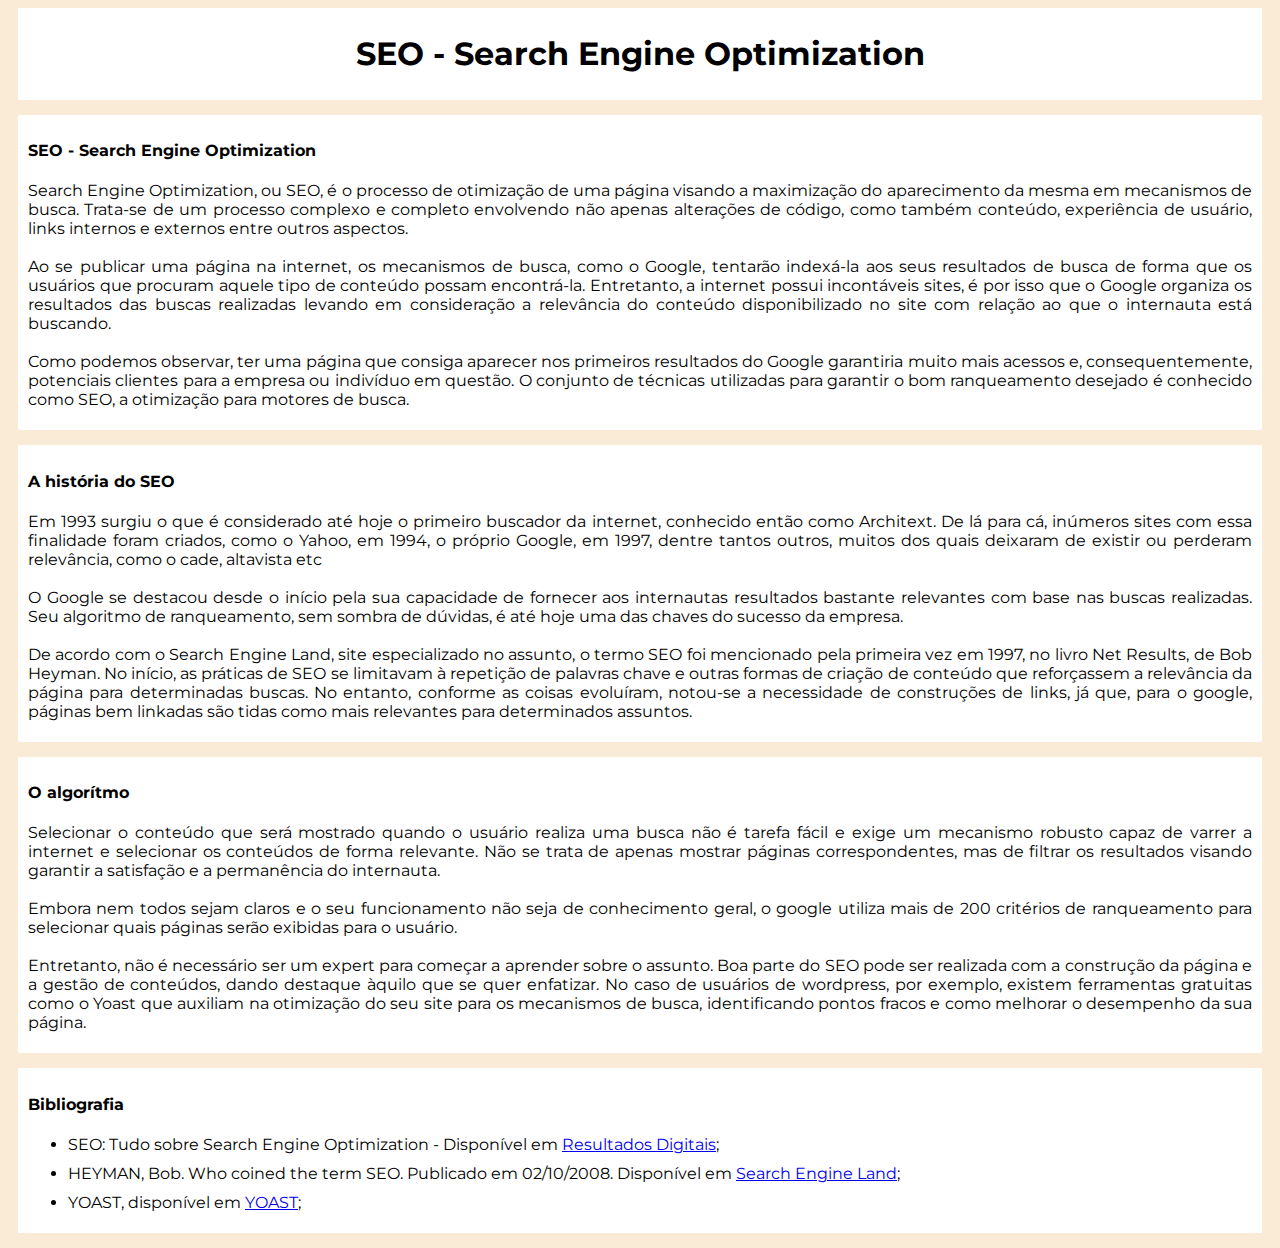
<file: Atividade3/index.html>
<!DOCTYPE HTML>
<html>

<head>
    <meta name="author" content="Felipe Augusto Pereira">
    <link rel="preconnect" href="https://fonts.gstatic.com">
    <link href="https://fonts.googleapis.com/css2?family=Montserrat:wght@300;400;700&display=swap" rel="stylesheet">
    <meta charset="UTF-8">
    <title>SEO</title>
</head>
    
<style>
    body{
        background-color: antiquewhite;
        padding-top: 0;
    }
    h1{
        font-family: 'Montserrat', sans-serif;
        font-weight: 700;
    }
    h4{
        font-family: 'Montserrat', sans-serif;
    }
    p{
        font-family: 'Montserrat', sans-serif;
        text-align: justify;
    }
    
    ul{
        font-family: 'Montserrat', sans-serif;
        text-align: justify;
    }
    li{
        margin-bottom: 10px;
    }
    
    .topo{
        text-align: center;
    }
    .corpo{
        background-color: white;
        margin-left: 10px;
        margin-right: 10px;
        margin-bottom: 15px;
        padding: 5px;
        padding-left: 10px;
        padding-right: 10px;
    }
</style>    

<body>
    <div class="corpo"><h1 class="topo">SEO - Search Engine Optimization</h1></div>
    
    <div class="corpo">
        <h4>SEO - Search Engine Optimization</h4>
        <p>Search Engine Optimization, ou SEO, é o processo de otimização de uma página visando a maximização do aparecimento da mesma em mecanismos de busca. Trata-se de um processo complexo e completo envolvendo não apenas alterações de código, como também conteúdo, experiência de usuário, links internos e externos entre outros aspectos.
        <br><br>
        Ao se publicar uma página na internet, os mecanismos de busca, como o Google, tentarão indexá-la aos seus resultados de busca de forma que os usuários que procuram aquele tipo de conteúdo possam encontrá-la. Entretanto, a internet possui incontáveis sites, é por isso que o Google organiza os resultados das buscas realizadas levando em consideração a relevância do conteúdo disponibilizado no site com relação ao que o internauta está buscando.
        <br><br>
        Como podemos observar, ter uma página que consiga aparecer nos primeiros resultados do Google garantiria muito mais acessos e, consequentemente, potenciais clientes para a empresa ou indivíduo em questão. O conjunto de técnicas utilizadas para garantir o bom ranqueamento desejado é conhecido como SEO, a otimização para motores de busca.</p>
    </div>
    
    <div class="corpo">
        <h4>A história do SEO</h4>
        <p>Em 1993 surgiu o que é considerado até hoje o primeiro buscador da internet, conhecido então como Architext. De lá para cá, inúmeros sites com essa finalidade foram criados, como o Yahoo, em 1994, o próprio Google, em 1997, dentre tantos outros, muitos dos quais deixaram de existir ou perderam relevância, como o cade, altavista etc
        <br><br>
        O Google se destacou desde o início pela sua capacidade de fornecer aos internautas resultados bastante relevantes com base nas buscas realizadas. Seu algoritmo de ranqueamento, sem sombra de dúvidas, é até hoje uma das chaves do sucesso da empresa.
        <br><br>
        De acordo com o Search Engine Land, site especializado no assunto, o termo SEO foi mencionado pela primeira vez em 1997, no livro Net Results, de Bob Heyman. No início, as práticas de SEO se limitavam à repetição de palavras chave e outras formas de criação de conteúdo que reforçassem a relevância da página para determinadas buscas. No entanto, conforme as coisas evoluíram, notou-se a necessidade de construções de links, já que, para o google, páginas bem linkadas são tidas como mais relevantes para determinados assuntos.</p>
    </div>
    
    <div class="corpo">
        <h4>O algorítmo</h4>
        <p>Selecionar o conteúdo que será mostrado quando o usuário realiza uma busca não é tarefa fácil e exige um mecanismo robusto capaz de varrer a internet e selecionar os conteúdos de forma relevante. Não se trata de apenas mostrar páginas correspondentes, mas de filtrar os resultados visando garantir a satisfação e a permanência do internauta.
        <br><br>
        Embora nem todos sejam claros e o seu funcionamento não seja de conhecimento geral, o google utiliza mais de 200 critérios de ranqueamento para selecionar quais páginas serão exibidas para o usuário.
        <br><br>
        Entretanto, não é necessário ser um expert para começar a aprender sobre o assunto. Boa parte do SEO pode ser realizada com a construção da página e a gestão de conteúdos, dando destaque àquilo que se quer enfatizar. No caso de usuários de wordpress, por exemplo, existem ferramentas gratuitas como o Yoast que auxiliam na otimização do seu site para os mecanismos de busca, identificando pontos fracos e como melhorar o desempenho da sua página.</p>
    </div>
    
    <div class="corpo">
        <h4>Bibliografia</h4>
        <ul>
            <li>SEO: Tudo sobre Search Engine Optimization - Disponível em <a href="https://resultadosdigitais.com.br/especiais/o-que-e-seo/#">Resultados Digitais</a>;</li>
            <li>HEYMAN, Bob. Who coined the term SEO. Publicado em 02/10/2008.  Disponível em <a href="https://searchengineland.com/who-coined-the-term-seo-14916">Search Engine Land</a>;</li>
            <li>YOAST, disponível em <a href="https://yoast.com/">YOAST</a>;</li>
        </ul>
    </div>
</body>

</html>
</file>
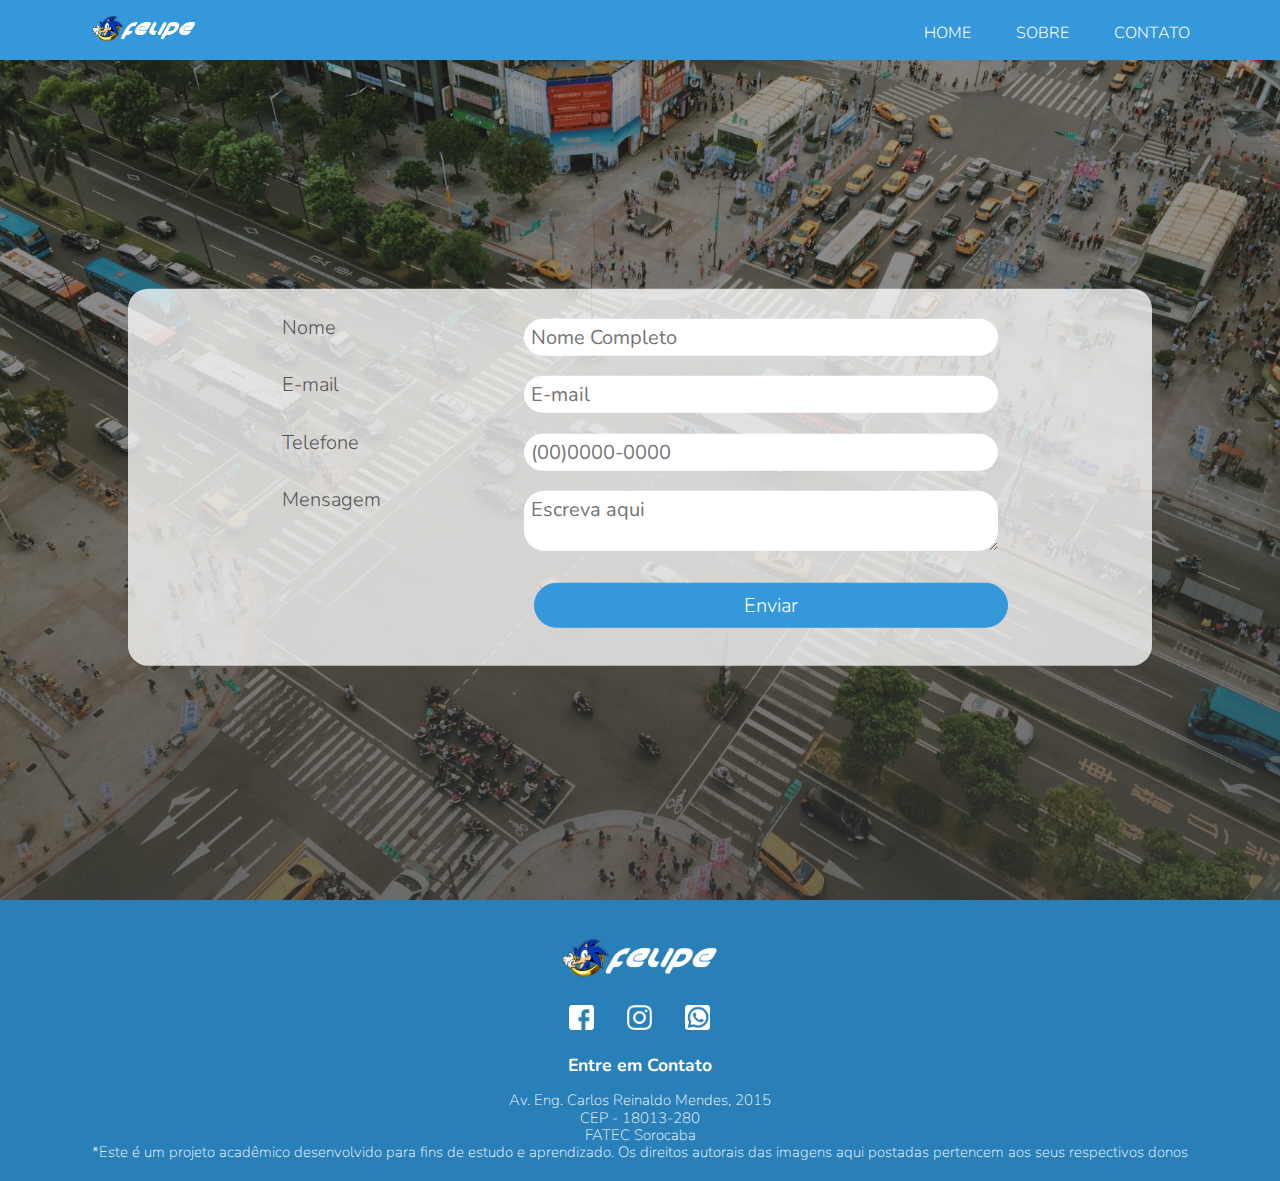
<file: Portfolio/contato.html>
<!DOCTYPE html>
<meta charset="utf-8">
<!--Felipe Augusto Pereira-->
<!--ADS - Fatec Sorocaba 2021-->
<!--RA 0030481921011-->

<html lang="pt">
    <head>
        <link rel="stylesheet" type="text/css" href="Terceiros/CSS/grid.css">
        <link rel="stylesheet" type="text/css" href="Terceiros/CSS/normalize.css">
        <link href="https://fonts.googleapis.com/css2?family=Nunito:wght@200;300;400;600&display=swap" rel="stylesheet">
        
        <link rel="stylesheet" type="text/css" href="Recursos/CSS/style.css">
        <title>Portfolio Felipe | Contato</title>    
    </head>
    
    <body>
        <!--O formulário foi criado, mas não foi implementado-->
        <header class="contato">
            <nav class="menu-bar">
                <div class="row">
                    <a href="index.html"><img src="Recursos/Imgs/LOGO.png" alt="Felipe Logo" class="logo"></a>
                    <ul class="main-nav">
                        <li><a href="index.html">HOME</a></li>
                        <li><a href="sobre.html">SOBRE</a></li>
                        <li><a href="contato.html">CONTATO</a></li>
                    
                    </ul>
                
                </div>
            </nav>
        </header>
        
        <div class="caixa-branca">
            <div class="row">
                <form method="post" action="#" class="contact-form">
                    <div class="row">
                        <div class="col span-1-of-3">
                            <label>Nome</label>
                        </div>
                        <div class="col span-2-of-3">
                            <input type="text" name="nome" id="name" placeholder="Nome Completo" required>
                        </div>
                    </div>
                    
                    <div class="row">
                        <div class="col span-1-of-3">
                            <label>E-mail</label>
                        </div>
                        <div class="col span-2-of-3">
                            <input type="email" name="email" id="email" placeholder="E-mail" required>
                        </div>
                    </div>
                    
                    <div class="row">
                        <div class="col span-1-of-3">
                            <label>Telefone</label>
                        </div>
                        <div class="col span-2-of-3">
                            <input type="tel" name="telefone" id="telefone" placeholder="(00)0000-0000" required>
                        </div>
                    </div>
                    
                    
                    <div class="row">
                        <div class="col span-1-of-3">
                            <label>Mensagem</label>
                        </div>
                        <div class="col span-2-of-3">
                            <textarea name="observações" placeholder="Escreva aqui"></textarea>
                        </div>
                    </div>
                    
                    <div class="row">
                        <div class="col span-1-of-3">
                            <label>&nbsp;</label>
                        </div>
                        <div class="col span-2-of-3">
                            <input type="submit" value="Enviar">
                        </div>
                    </div>
                </form>
            
            </div>
        </div>
        
        <nav class="menu-bar1">
            <div class="row">
                <div class="contact-box">
                    <div class="img-bot">
                        <a href="index.html"><img src="Recursos/Imgs/LOGO.png" alt="Felipe Logo" class="logo1"></a><br>
                        <a href="#" target="_blank"><img src="Recursos/Imgs/Facebook.png" alt="Facebook Logo" class="fb"></a>
                        <a href="https://www.instagram.com/xexeu_on/" target="_blank"><img src="Recursos/Imgs/Instagram.png" alt="Instagram Logo" class="inst"></a>
                        <a href="#" target="_blank"><img src="Recursos/Imgs/whats.png" alt="Whatsapp Logo" class="whats"></a>
                    </div>

                    <div class="foot-contato">
                        <h3>Entre em Contato</h3><br>
                        <p>Av. Eng. Carlos Reinaldo Mendes, 2015<br>CEP - 18013-280<br>FATEC Sorocaba<br>*Este é um projeto acadêmico desenvolvido para fins de estudo e aprendizado. Os direitos autorais das imagens aqui postadas pertencem aos seus respectivos donos</p>
                    </div>
                </div>
            </div> 
        </nav>
    </body>


</html>
</file>
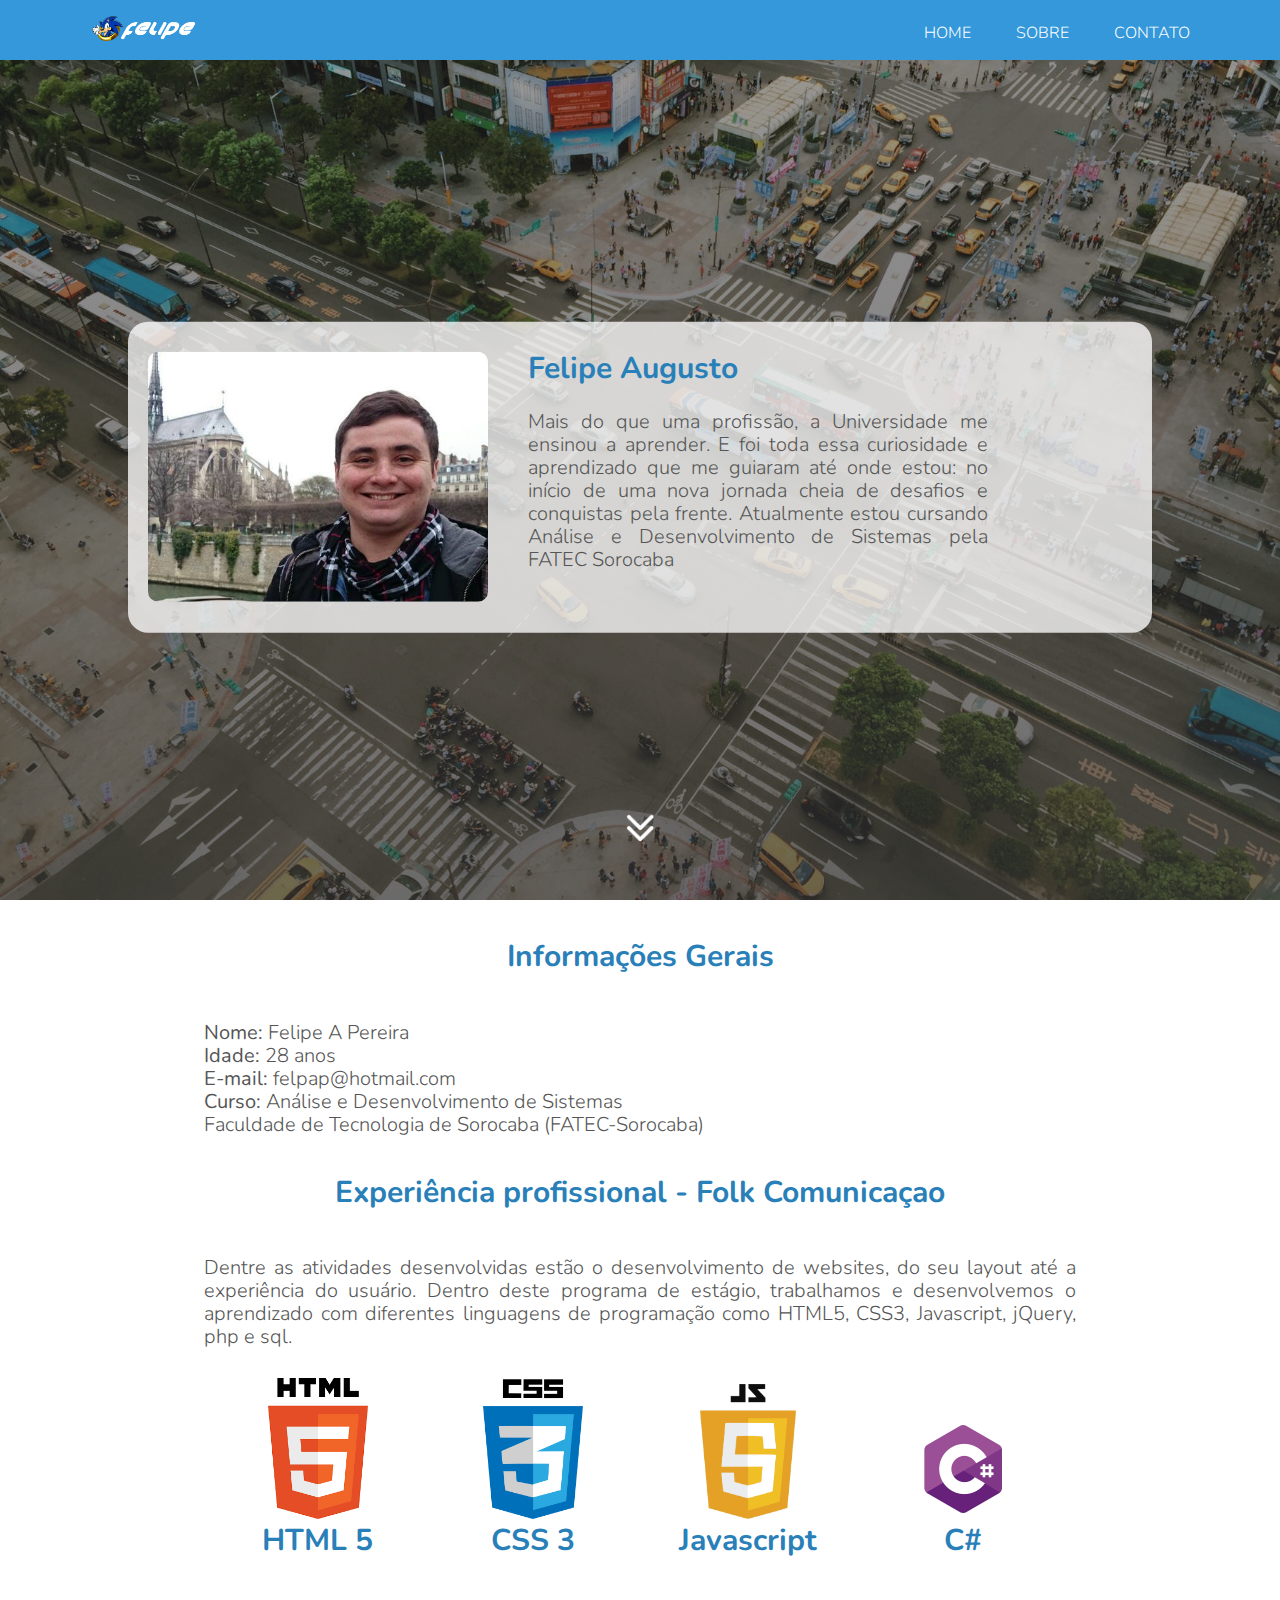
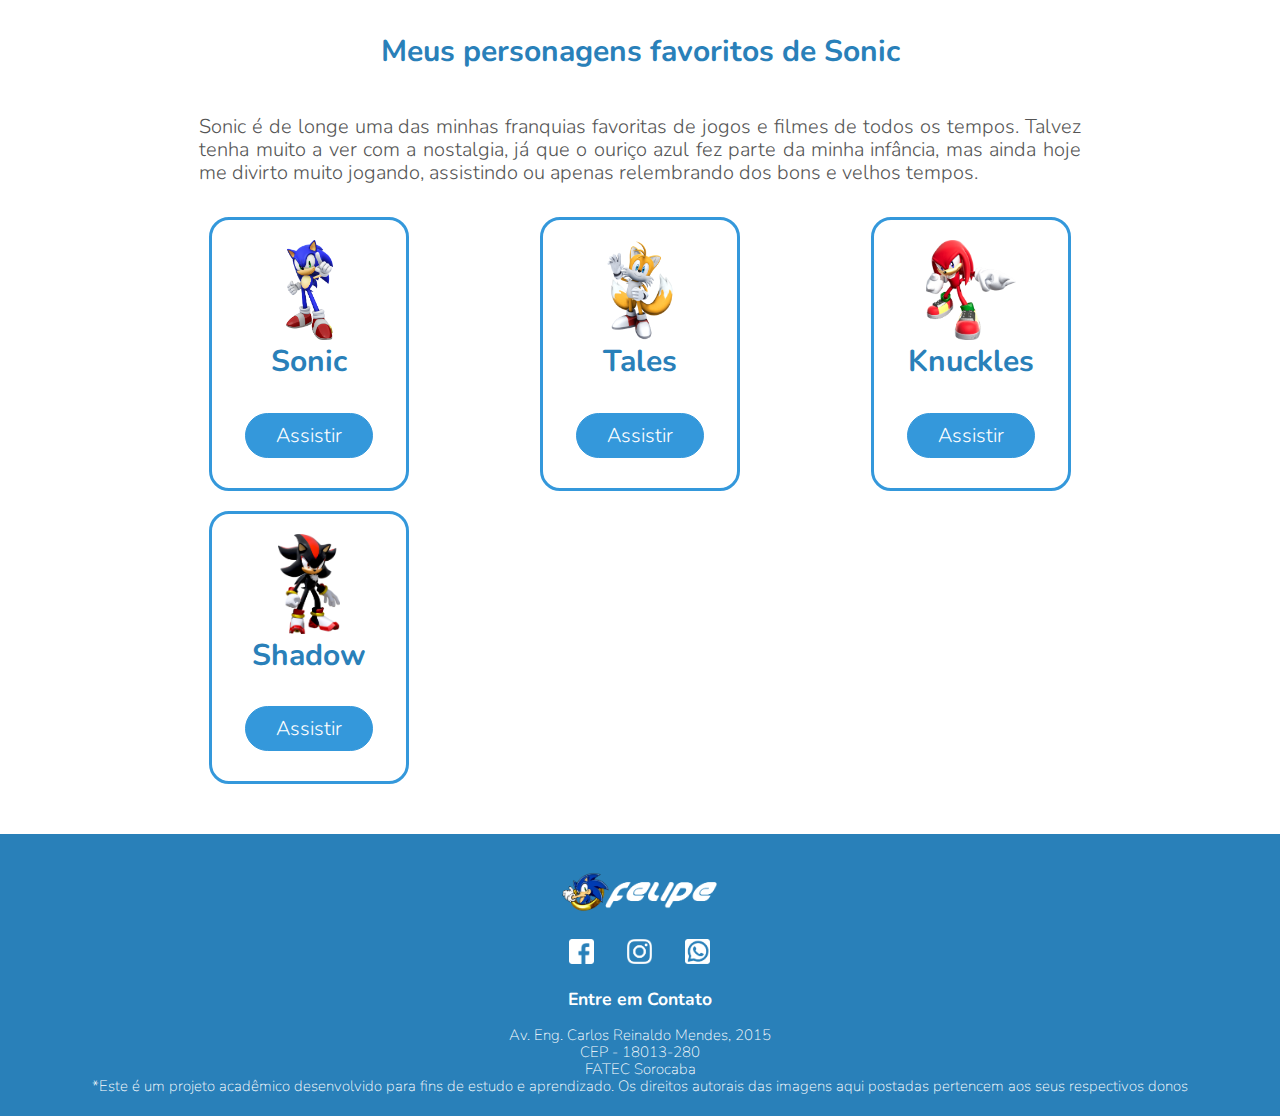
<file: Portfolio/sobre.html>
<!DOCTYPE html>
<meta charset="utf-8">
<!--Felipe Augusto Pereira-->
<!--ADS - Fatec Sorocaba 2021-->
<!--RA 0030481921011-->

<html lang="pt">
    <head>
        <link rel="stylesheet" type="text/css" href="Terceiros/CSS/grid.css">
        <link rel="stylesheet" type="text/css" href="Terceiros/CSS/normalize.css">
        <link href="https://fonts.googleapis.com/css2?family=Nunito:wght@200;300;400;600&display=swap" rel="stylesheet">
        
        <link rel="stylesheet" type="text/css" href="Recursos/CSS/style.css">
        <title>Portfolio Felipe | Sobre</title>    
    </head>
    
    <body>
        <header class="sobre">
            <nav class="menu-bar">
                <div class="row">
                    <a href="index.html"><img src="Recursos/Imgs/LOGO.png" alt="Felipe Logo" class="logo"></a>
                    <ul class="main-nav">
                        <li><a href="index.html">HOME</a></li>
                        <li><a href="sobre.html">SOBRE</a></li>
                        <li><a href="contato.html">CONTATO</a></li>
                    
                    </ul>
                
                </div>
            </nav>
            
            <div class="caixa-branca">
                <div class="row">
                    <div class="col span 1-of-2">
                    <img class="caixa-branca-img" src="Recursos/Imgs/perfil.png" alt="Foto de Perfil">
                    <div class="caixa-texto">
                        <h2>Felipe Augusto</h2><br>
                        <p>Mais do que uma profissão, a Universidade me ensinou a aprender. E foi toda essa curiosidade e aprendizado que me guiaram até onde estou: no início de uma nova jornada cheia de desafios e conquistas pela frente. Atualmente estou cursando Análise e Desenvolvimento de Sistemas pela FATEC Sorocaba</p>
                    </div>
                    </div>
                </div>
            </div>
            
            <img class="arrow" src="Recursos/Imgs/seta.png" alt="Seta">
            
            
        </header>
        
        <section class="produtos">
            
            <div class="row">       
                <div class="rec-text">
                    <h2>Informações Gerais</h2><br><br>
                    <p><b>Nome:</b> Felipe A Pereira<br><b>Idade:</b> 28 anos<br><b>E-mail:</b> felpap@hotmail.com<br><b>Curso:</b> Análise e Desenvolvimento de Sistemas<br>Faculdade de Tecnologia de Sorocaba (FATEC-Sorocaba)</p>
                </div>
            </div>
            
            <div class="row">       
                <div class="rec-text">
                    <h2>Experiência profissional - Folk Comunicaçao</h2><br><br>
                    <p>Dentre as atividades desenvolvidas estão o desenvolvimento de websites, do seu layout até a experiência do usuário. Dentro deste programa de estágio, trabalhamos e desenvolvemos o aprendizado com diferentes linguagens de programação como HTML5, CSS3, Javascript, jQuery, php e sql.</p>
                </div>
            </div>
                
            <div class="depoimentos">
                <img class="perfil" src="Recursos/Imgs/html-5.png" alt="Foto de Perfil">
                <h2>HTML 5</h2>
            </div>
                        
            <div class="depoimentos">
                <img class="perfil" src="Recursos/Imgs/css-3.png" alt="Foto de Perfil">
                <h2>CSS 3</h2>
            </div>
            
            <div class="depoimentos">
                <img class="perfil" src="Recursos/Imgs/js.png" alt="Foto de Perfil">
                <h2>Javascript</h2>
            </div>
            
            <div class="depoimentos">
                <img class="perfil" src="Recursos/Imgs/c-sharp.png" alt="Foto de Perfil">
                <h2>C#</h2>
            </div>
            
            <div class="rec-text">
                <br><br><h2>Meus personagens favoritos de Sonic</h2><br><br>
                <p>Sonic é de longe uma das minhas franquias favoritas de jogos e filmes de todos os tempos. Talvez tenha muito a ver com a nostalgia, já que o ouriço azul fez parte da minha infância, mas ainda hoje me divirto muito jogando, assistindo ou apenas relembrando dos bons e velhos tempos.</p><br>
                
                <div class="prod-box">
                    <img src="Recursos/Imgs/sonic-1.png" alt="Sonic">
                    <h2>Sonic</h2><br>
                    <a class="btn btn-full" href="https://www.youtube.com/watch?v=zQEjE_M2Esw" target="_blank">Assistir</a>
                </div>
                
                <div class="prod-box">
                    <img src="Recursos/Imgs/tales-1.png" alt="Tales">
                    <h2>Tales</h2><br>
                    <a class="btn btn-full" href="https://www.youtube.com/watch?v=zQEjE_M2Esw" target="_blank">Assistir</a>
                </div>
                
                <div class="prod-box">
                    <img src="Recursos/Imgs/knuckles-1.png" alt="Knuckles">
                    <h2>Knuckles</h2><br>
                    <a class="btn btn-full" href="https://www.youtube.com/watch?v=zQEjE_M2Esw" target="_blank">Assistir</a>
                </div>
                
                <div class="prod-box">
                    <img src="Recursos/Imgs/shadow-1.png" alt="Shadow">
                    <h2>Shadow</h2><br>
                    <a class="btn btn-full" href="https://www.youtube.com/watch?v=zQEjE_M2Esw" target="_blank">Assistir</a>
                </div>
            </div>
        </section>
        
        <nav class="menu-bar1">
            <div class="row">
                <div class="contact-box">
                    <div class="img-bot">
                        <a href="index.html"><img src="Recursos/Imgs/LOGO.png" alt="Felipe Logo" class="logo1"></a><br>
                        <a href="#" target="_blank"><img src="Recursos/Imgs/Facebook.png" alt="Facebook Logo" class="fb"></a>
                        <a href="https://www.instagram.com/xexeu_on/" target="_blank"><img src="Recursos/Imgs/Instagram.png" alt="Instagram Logo" class="inst"></a>
                        <a href="#" target="_blank"><img src="Recursos/Imgs/whats.png" alt="Whatsapp Logo" class="whats"></a>
                    </div>

                    <div class="foot-contato">
                        <h3>Entre em Contato</h3><br>
                        <p>Av. Eng. Carlos Reinaldo Mendes, 2015<br>CEP - 18013-280<br>FATEC Sorocaba<br>*Este é um projeto acadêmico desenvolvido para fins de estudo e aprendizado. Os direitos autorais das imagens aqui postadas pertencem aos seus respectivos donos</p>
                    </div>
                </div>
            </div> 
        </nav>
    </body>
</html>
</file>
<file: Portfolio/Terceiros/CSS/grid.css>
/*  SECTIONS  ============================================================================= */

.section {
	clear: both;
	padding: 0px;
	margin: 0px;
}

/*  GROUPING  ============================================================================= */

.row {
    zoom: 1; /* For IE 6/7 (trigger hasLayout) */
}

.row:before,
.row:after {
    content:"";
    display:table;
}
.row:after {
    clear:both;
}

/*  GRID COLUMN SETUP   ==================================================================== */

.col {
	display: block;
	float:left;
	margin: 1% 0 1% 1.6%;
}

.col:first-child { margin-left: 0; } /* all browsers except IE6 and lower */


/*  REMOVE MARGINS AS ALL GO FULL WIDTH AT 480 PIXELS */

@media only screen and (max-width: 480px) {
	.col { 
		/*margin: 1% 0 1% 0%;*/
        margin: 0;
	}
}


/*  GRID OF TWO   ============================================================================= */


.span-2-of-2 {
	width: 100%;
}

.span-1-of-2 {
	width: 49.2%;
}

/*  GO FULL WIDTH AT LESS THAN 480 PIXELS */

@media only screen and (max-width: 480px) {
	.span-2-of-2 {
		width: 100%; 
	}
	.span-1-of-2 {
		width: 100%; 
	}
}


/*  GRID OF THREE   ============================================================================= */

	
.span-3-of-3 {
	width: 100%; 
}

.span-2-of-3 {
	width: 66.13%; 
}

.span-1-of-3 {
	width: 32.26%; 
}


/*  GO FULL WIDTH AT LESS THAN 480 PIXELS */

@media only screen and (max-width: 480px) {
	.span-3-of-3 {
		width: 100%; 
	}
	.span-2-of-3 {
		width: 100%; 
	}
	.span-1-of-3 {
		width: 100%;
	}
}

/*  GRID OF FOUR   ============================================================================= */

	
.span-4-of-4 {
	width: 100%; 
}

.span-3-of-4 {
	width: 74.6%; 
}

.span-2-of-4 {
	width: 49.2%; 
}

.span-1-of-4 {
	width: 23.8%; 
}


/*  GO FULL WIDTH AT LESS THAN 480 PIXELS */

@media only screen and (max-width: 480px) {
	.span-4-of-4 {
		width: 100%; 
	}
	.span-3-of-4 {
		width: 100%; 
	}
	.span-2-of-4 {
		width: 100%; 
	}
	.span-1-of-4 {
		width: 100%; 
	}
}


/*  GRID OF FIVE   ============================================================================= */

	
.span-5-of-5 {
	width: 100%;
}

.span-4-of-5 {
  	width: 79.68%; 
}

.span-3-of-5 {
  	width: 59.36%; 
}

.span-2-of-5 {
  	width: 39.04%;
}

.span-1-of-5 {
  	width: 18.72%;
}


/*  GO FULL WIDTH AT LESS THAN 480 PIXELS */

@media only screen and (max-width: 480px) {
	.span-5-of-5 {
		width: 100%; 
	}
	.span-4-of-5 {
		width: 100%; 
	}
	.span-3-of-5 {
		width: 100%; 
	}
	.span-2-of-5 {
		width: 100%; 
	}
	.span-1-of-5 {
		width: 100%; 
	}
}


/*  GRID OF SIX   ============================================================================= */


.span-6-of-6 {
	width: 100%;
}

.span-5-of-6 {
  	width: 83.06%;
}

.span-4-of-6 {
  	width: 66.13%;
}

.span-3-of-6 {
  	width: 49.2%;
}

.span-2-of-6 {
  	width: 32.26%;
}

.span-1-of-6 {
  	width: 15.33%;
}


/*  GO FULL WIDTH AT LESS THAN 480 PIXELS */

@media only screen and (max-width: 480px) {
	.span-6-of-6 {
		width: 100%; 
	}
	.span-5-of-6 {
		width: 100%; 
	}
	.span-4-of-6 {
		width: 100%; 
	}
	.span-3-of-6 {
		width: 100%; 
	}
	.span-2-of-6 {
		width: 100%; 
	}
	.span-1-of-6 {
		width: 100%; 
	}
}



/*  GRID OF SEVEN   ============================================================================= */


.span-7-of-7 {
	width: 100%;
}

.span-6-of-7 {
	width: 85.48%;
}

.span-5-of-7 {
  	width: 70.97%;
}

.span-4-of-7 {
  	width: 56.45%;
}

.span-3-of-7 {
  	width: 41.94%;
}

.span-2-of-7 {
  	width: 27.42%;
}

.span-1-of-7 {
  	width: 12.91%;
}


/*  GO FULL WIDTH AT LESS THAN 480 PIXELS */

@media only screen and (max-width: 480px) {
	.span-7-of-7 {
		width: 100%; 
	}
	.span-6-of-7 {
		width: 100%; 
	}
	.span-5-of-7 {
		width: 100%; 
	}
	.span-4-of-7 {
		width: 100%; 
	}
	.span-3-of-7 {
		width: 100%; 
	}
	.span-2-of-7 {
		width: 100%; 
	}
	.span-1-of-7 {
		width: 100%; 
	}
}


/*  GRID OF EIGHT   ============================================================================= */

	
.span-8-of-8 {
	width: 100%;
}

.span-7-of-8 {
	width: 87.3%; 
}

.span-6-of-8 {
	width: 74.6%; 
}

.span-5-of-8 {
	width: 61.9%; 
}

.span-4-of-8 {
	width: 49.2%; 
}

.span-3-of-8 {
	width: 36.5%;
}

.span-2-of-8 {
	width: 23.8%; 
}

.span-1-of-8 {
	width: 11.1%; 
}


/*  GO FULL WIDTH AT LESS THAN 480 PIXELS */

@media only screen and (max-width: 480px) {
	.span-8-of-8 {
		width: 100%; 
	}
	.span-7-of-8 {
		width: 100%; 
	}
	.span-6-of-8 {
		width: 100%; 
	}
	.span-5-of-8 {
		width: 100%; 
	}
	.span-4-of-8 {
		width: 100%; 
	}
	.span-3-of-8 {
		width: 100%; 
	}
	.span-2-of-8 {
		width: 100%; 
	}
	.span-1-of-8 {
		width: 100%; 
	}
}


/*  GRID OF NINE   ============================================================================= */


.span-9-of-9 {
	width: 100%;
}

.span-8-of-9 {
	width: 88.71%;
}

.span-7-of-9 {
	width: 77.42%; 
}

.span-6-of-9 {
	width: 66.13%; 
}

.span-5-of-9 {
	width: 54.84%; 
}

.span-4-of-9 {
	width: 43.55%; 
}

.span-3-of-9 {
	width: 32.26%;
}

.span-2-of-9 {
	width: 20.97%; 
}

.span-1-of-9 {
	width: 9.68%; 
}


/*  GO FULL WIDTH AT LESS THAN 480 PIXELS */

@media only screen and (max-width: 480px) {
	.span-9-of-9 {
		width: 100%; 
	}
	.span-8-of-9 {
		width: 100%; 
	}
	.span-7-of-9 {
		width: 100%; 
	}
	.span-6-of-9 {
		width: 100%; 
	}
	.span-5-of-9 {
		width: 100%; 
	}
	.span-4-of-9 {
		width: 100%; 
	}
	.span-3-of-9 {
		width: 100%; 
	}
	.span-2-of-9 {
		width: 100%; 
	}
	.span-1-of-9 {
		width: 100%; 
	}
}


/*  GRID OF TEN   ============================================================================= */


.span-10-of-10 {
	width: 100%;
}

.span-9-of-10 {
	width: 89.84%;
}

.span-8-of-10 {
	width: 79.68%;
}

.span-7-of-10 {
	width: 69.52%; 
}

.span-6-of-10 {
	width: 59.36%; 
}

.span-5-of-10 {
	width: 49.2%; 
}

.span-4-of-10 {
	width: 39.04%; 
}

.span-3-of-10 {
	width: 28.88%;
}

.span-2-of-10 {
	width: 18.72%; 
}

.span-1-of-10 {
	width: 8.56%; 
}


/*  GO FULL WIDTH AT LESS THAN 480 PIXELS */

@media only screen and (max-width: 480px) {
	.span-10-of-10 {
		width: 100%; 
	}
	.span-9-of-10 {
		width: 100%; 
	}
	.span-8-of-10 {
		width: 100%; 
	}
	.span-7-of-10 {
		width: 100%; 
	}
	.span-6-of-10 {
		width: 100%; 
	}
	.span-5-of-10 {
		width: 100%; 
	}
	.span-4-of-10 {
		width: 100%; 
	}
	.span-3-of-10 {
		width: 100%; 
	}
	.span-2-of-10 {
		width: 100%; 
	}
	.span-1-of-10 {
		width: 100%; 
	}
}


/*  GRID OF ELEVEN   ============================================================================= */

.span-11-of-11 {
	width: 100%;
}

.span-10-of-11 {
	width: 90.76%;
}

.span-9-of-11 {
	width: 81.52%;
}

.span-8-of-11 {
	width: 72.29%;
}

.span-7-of-11 {
	width: 63.05%; 
}

.span-6-of-11 {
	width: 53.81%; 
}

.span-5-of-11 {
	width: 44.58%; 
}

.span-4-of-11 {
	width: 35.34%; 
}

.span-3-of-11 {
	width: 26.1%;
}

.span-2-of-11 {
	width: 16.87%; 
}

.span-1-of-11 {
	width: 7.63%; 
}


/*  GO FULL WIDTH AT LESS THAN 480 PIXELS */

@media only screen and (max-width: 480px) {
	.span-11-of-11 {
		width: 100%; 
	}
	.span-10-of-11 {
		width: 100%; 
	}
	.span-9-of-11 {
		width: 100%; 
	}
	.span-8-of-11 {
		width: 100%; 
	}
	.span-7-of-11 {
		width: 100%; 
	}
	.span-6-of-11 {
		width: 100%; 
	}
	.span-5-of-11 {
		width: 100%; 
	}
	.span-4-of-11 {
		width: 100%; 
	}
	.span-3-of-11 {
		width: 100%; 
	}
	.span-2-of-11 {
		width: 100%; 
	}
	.span-1-of-11 {
		width: 100%; 
	}
}


/*  GRID OF TWELVE   ============================================================================= */

.span-12-of-12 {
	width: 100%;
}

.span-11-of-12 {
	width: 91.53%;
}

.span-10-of-12 {
	width: 83.06%;
}

.span-9-of-12 {
	width: 74.6%;
}

.span-8-of-12 {
	width: 66.13%;
}

.span-7-of-12 {
	width: 57.66%; 
}

.span-6-of-12 {
	width: 49.2%; 
}

.span-5-of-12 {
	width: 40.73%; 
}

.span-4-of-12 {
	width: 32.26%; 
}

.span-3-of-12 {
	width: 23.8%;
}

.span-2-of-12 {
	width: 15.33%; 
}

.span-1-of-12 {
	width: 6.86%; 
}


/*  GO FULL WIDTH AT LESS THAN 480 PIXELS */

@media only screen and (max-width: 480px) {
	.span-12-of-12 {
		width: 100%; 
	}
	.span-11-of-12 {
		width: 100%; 
	}
	.span-10-of-12 {
		width: 100%; 
	}
	.span-9-of-12 {
		width: 100%; 
	}
	.span-8-of-12 {
		width: 100%; 
	}
	.span-7-of-12 {
		width: 100%; 
	}
	.span-6-of-12 {
		width: 100%; 
	}
	.span-5-of-12 {
		width: 100%; 
	}
	.span-4-of-12 {
		width: 100%; 
	}
	.span-3-of-12 {
		width: 100%; 
	}
	.span-2-of-12 {
		width: 100%; 
	}
	.span-1-of-12 {
		width: 100%; 
	}
}
</file>
<file: Portfolio/Recursos/CSS/style.css>
/*-----------------------------------*/
/*------Felipe Augusto Pereira-------*/
/*-----------------------------------*/

/*--------------ÚTEIS----------------*/
/* font-family: 'Nunito', sans-serif */
/*----- Cores: #3498db e #2980b9 ----*/
/*-----------------------------------*/


/*-----------------------------------*/
/*---------- SETUP INICIAL ----------*/
/*-----------------------------------*/

*{
    margin: 0;
    padding: 0;
    box-sizing: border-box;
}

html{
    background: #fff;
    color: #555;
    /* As fontes separadas por virgula são as opções caso uma não possa ser exibida */
    font-family: 'Nunito', 'Arial', sans-serif;
    font-size: 20px;
    font-weight: 300;
    text-rendering: optimizeLegibility;
}

/*-----------------------------------*/
/*---------- REUTILIZAVEIS ----------*/
/*-----------------------------------*/

.row {
    max-width: 1140px;
    margin: 0 auto 0 auto;
}


h1{
    margin-top: 0;
    margin-bottom: 20px;
    text-align: center;

    
    color: #fff;
    font-size: 200%;
    font-weight:300;
    text-transform: uppercase;
    word-spacing: 4px;  
}

/*-----------------------------------*/
/*------------- BUTTONS -------------*/
/*-----------------------------------*/


.btn:link,
.btn:visited,
input[type=submit]{
    display: inline-block;
    padding: 10px 30px;
    font-weight: 300;
    text-decoration: none;
    border-radius: 200px;
    transform: scaleX(1) scaleY(1);
    transition: background-color 0.2s, border 0.2s, color 0.2s;
}

.btn:hover,
.btn:active,
input[type=submit]{
    background-color: #2980b9;
}

.btn-full:link,
.btn-full:visited,
input[type=submit]{
    background-color: #3498db;
    border: 1px solid #3498db;
    color: #fff;
    margin: 10px;
}

.btn-full:hover,
.btn-full:active,
input[type=submit]:hover{
    background-color: #2980b9;
    border: 1px solid #2980b9;
}

.btn-ghost:link,
.btn-ghost:visited{
    border: 1px solid #3498db;
    color: #3498db;
}

.btn-ghost:hover,
.btn-ghost:active{
    border: 1px solid #2980b9;
    color: #fff;
}



/*-----------------------------------*/
/*-------------- HEADER -------------*/
/*-----------------------------------*/
.myVideo {
    
    background-attachment:local;
    height: 100vh;
    position: fixed;
    top: 50%;
    left: 50%;
    min-width: 100%;
    min-height: 100%;
    width: auto;
    height: auto;
    z-index: -10;
    transform: translateX(-50%) translateY(-50%); 
}
header{
    background-image: linear-gradient(rgba(29, 29, 29, 0.4),rgba(52, 52, 52, 0.7));
    background-size: cover;
    background-position: center;
    height: 100vh;
    z-index: 1;
}

.img-icon{
    display: inline-block;
    margin: 30px 0;
    height: 150px;
    width: auto;
}

.hero-text-box{
    position: absolute;
    text-align: center;
    width: 80%;
    top: 50%;
    left: 50%;
    transform: translate(-50%, -50%);
    z-index: 1;
}

.logo{
    margin-top: 10px;
    margin-left: 20px;
    margin-bottom: 10px;
    height: 40px;
    width: auto;
    float: left;
}

.main-nav{
    position: relative;
    z-index: 1;
    margin-right: 20px;
    margin-top: 20px;
    float: right;
    list-style: none;
}

.main-nav li{
    display: inline-block;
    margin-left: 40px;
}

.main-nav li a{
    color: #fff;
    text-decoration: none;
    text-transform: uppercase;
    font-size: 80%;
}

.menu-bar{
    position: relative;
    z-index: 1;
    background: #3498db;
}

.menu-bar1{
    position: relative;
    z-index: 1;
    background: #2980b9;
}

/*-----------------------------------*/
/*-------------- CONTATO ------------*/
/*-----------------------------------*/

.contato{
    
    background-image: linear-gradient(rgba(29, 29, 29, 0.4),rgba(52, 52, 52, 0.7)), url(Imgs/pexels-photo-186537.jpeg);
    background-size: cover;
    background-position: center;
    height: 100vh;
    z-index: 1;    
}

/* FORM */

.contact-form {
    padding: 20px 0px;
    width: 70%;
    margin: 0 auto;
}

label{
    width: 20%;
    font-size: 100%;
}
select{
    border: none;
    border-radius: 20px;
    padding: 7px;
    margin: 3px 0;
    color: #727272;
}

input, textarea{
    border: none;
    border-radius: 20px;
    width: 100%;
    padding: 7px;
    margin: 3px 0;
}




/*-----------------------------------*/
/*-------------- SOBRE --------------*/
/*-----------------------------------*/

.sobre{
    background-image: linear-gradient(rgba(29, 29, 29, 0.4),rgba(52, 52, 52, 0.7)), url(Imgs/pexels-photo-186537.jpeg);
    background-size: cover;
    background-position: center;
    height: 100vh;
    z-index: 1;
}

.caixa-branca{
    background: rgba(255, 255, 255, 0.77);
    border-radius: 20px;
    align-content: left;
    position: absolute;
    
    width: 80%;
    top: 53%;
    left: 50%;
    transform: translate(-50%, -50%);
    z-index: 0;
}
.caixa-branca-img{
    display: inline-block;
    border-radius: 30px;
    padding:20px;
    float:left;
    height: auto;
    width: 380px;
}

.caixa-texto{
    align-content: center;
    padding: 20px;
    display: inline-block;
    float: left;
    width: 500px;
    text-align: justify;
    font-size: 100%;
    
}
.caixa-texto h2{
    color: #2980b9;
}

.caixa-branca2{
    background: rgba(255, 255, 255, 0.77);
    border-radius: 20px;
    align-items: center;
    position: relative;
    width: 80%;
    top: 50%;
    left: 50%;
    transform: translate(-50%, -50%);
    z-index: 0;
}
.arrow{
    width: 30px;
    height: auto;
    
    position: absolute;
    top: 92%;
    left: 50%;
    transform: translate(-50%, -50%);
    animation: mymove 1s;
    animation-iteration-count: infinite;
}
@keyframes mymove {
  from {top: 93%;}
  to {top: 96%;}
}

.depoimentos{
    display: inline-block;
    width: 200px;
    margin: 10px 5px;;
    
    text-align: center;
}

.depoimentos h2{
    color: #2980b9;
}

.prod-box{
    border: solid #3498db;
    border-radius: 20px;
    padding: 20px;
    display: inline-block;
    width: 200px;
    margin: 10px 10px;;
    
    text-align: center;
}
.prod-box img{
    height: 100px;
    width: auto;
}

.perfil{
    height: auto;
    width: 100px;
    border-radius: 0px;
}

.produtos{
    text-align: center;
    margin: 20px 5%;
    z-index: 10;
    background: #ffffff;
}

.rec-text{
    align-content: center;
    padding: 20px;
    display: inline-block;
    width: 80%;
    text-align: justify;
    font-size: 100%;
}

.rec-text h2{
    color: #2980b9;
    text-align: center;
}


/*-----------------------------------*/
/*---------------FOOTER--------------*/
/*-----------------------------------*/
.menu-bar-f{
    position: relative;
    
    display:inline-block;
    height: 265px;
    width: 100%;
    background: #2980b9;
}

.img-bot{
    display: inline-block;
    margin-bottom: 20px;
    margin-right: 20px;
}
.logo1{
    margin-top: 30px;
    margin-left: 20px;
    margin-bottom: 10px;
    height: 60px;
    width: auto;
    float: center;
}

.fb{
    display: inline-block;
    margin-left: 20px;
    margin-right: 10px;
    height: 25px;
    width: auto;
}

.inst{
    display: inline-block;
    margin-left: 18px;
    margin-right: 18px;
    height: 25px;
    width: auto;
}

.whats{
    display: inline-block;
    margin-left: 10px;
    height: 25px;
    width: auto;
}
.foot-contato{
    
    color: #fff;
    
    font-weight: 200;
    font-size: 15px;
    margin-bottom: 20px;
    
}

.contact-box{
    text-align: center;
}
</file>
